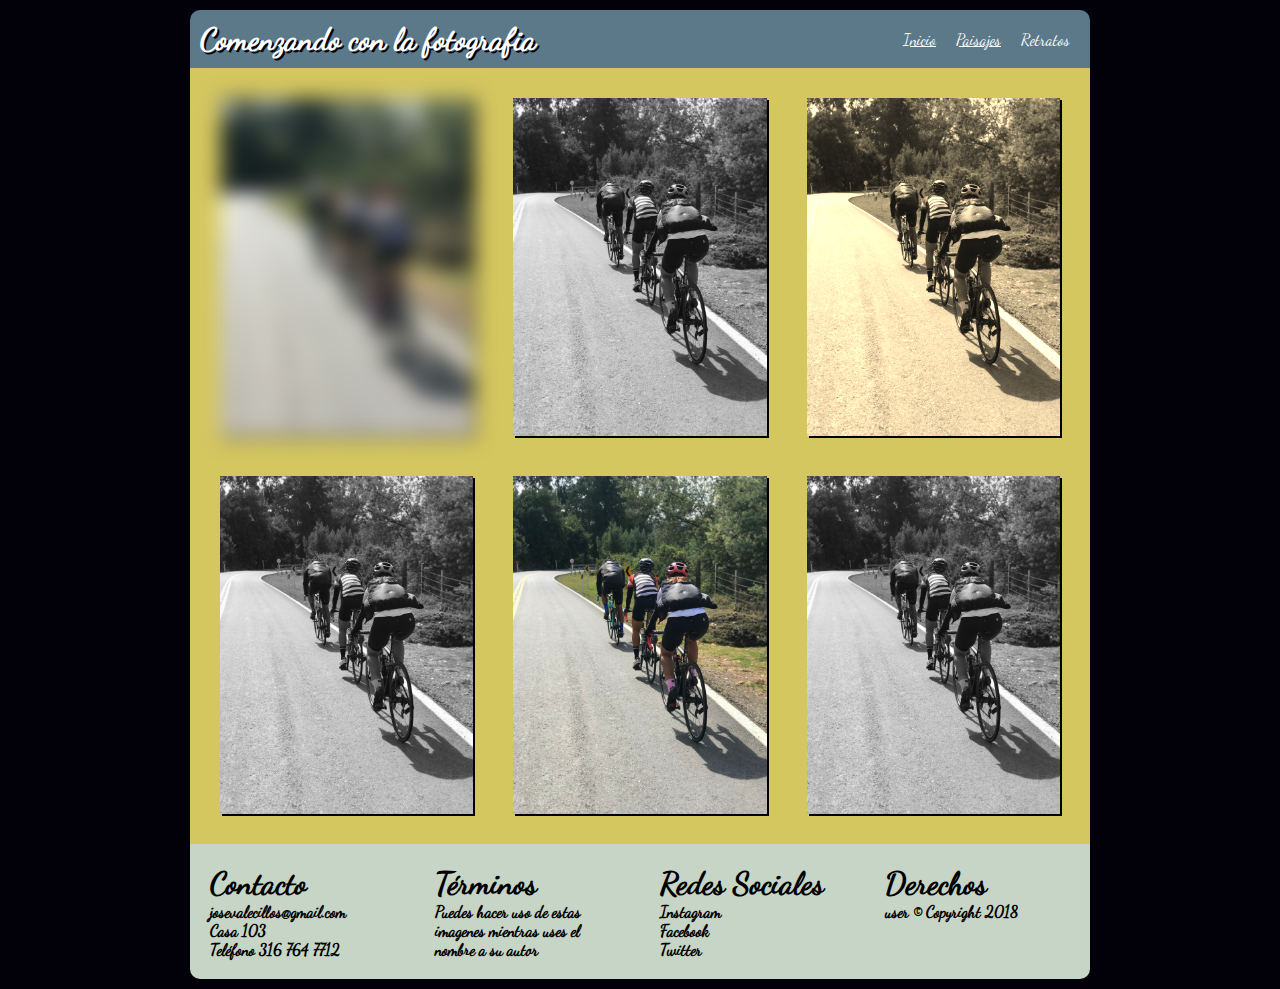
<file: retratos.html>
<!DOCTYPE html>
<html>

<head>
  <meta charset="UTF-8" />
  <title>Retratos</title>
  <link rel="stylesheet" href="css/estilos.css">
  <meta name="viewport" content="width=device-width, user-scalable=no">
</head>

<body>
  <div id="contenido">
    <header id="cabecera">
      <h1>Comenzando con la fotografia</h1>
      <nav>
        <ul>
          <li>
            <a href="index.html">Inicio</a>
          </li>
          <li>
            <a href="paisajes.html">Paisajes</a>
          </li>
          <li class="actual">Retratos</li>
        </ul>
      </nav>
    </header>
    <div id="fotos">
      <div class="ma">
        <div class="inter">
          <img src="media/bici3.jpg" alt="imagen de paisajes" class="blur">
        </div>
        <div class="inter">
          <img src="media/bici3.jpg" alt="imagen de paisajes" class="gris">
        </div>
        <div class="inter">
          <img src="media/bici3.jpg" alt="imagen de paisajes" class="sepia">
        </div>
      </div>
      <div class="mi">
        <div class="inter">
          <img src="media/bici3.jpg" alt="imagen retratos" class="gris">
        </div>
        <div class="inter">
          <img src="media/bici3.jpg" alt="imagen retratos">
        </div>
        <div class="inter">
          <img src="media/bici3.jpg" alt="imagen retratos" class="gris">
        </div>
      </div>
    </div>
    <footer>
      <div>
        <h1>Contacto</h1>
        <p>josevalecillos@gmail.com</p>
        <p>Casa 103</p>
        <p>Teléfono 316 764 7712</p>
      </div>
      <div>
        <h1>Términos</h1>
        <p>Puedes hacer uso de estas imagenes mientras uses el nombre a su autor</p>
      </div>
      <div>
        <h1>Redes Sociales</h1>
        <p>Instagram</p>
				<p>Facebook</p>
        <p>Twitter</p>
      </div>
      <div>
        <h1>Derechos</h1>
        <p>user &copy; Copyright 2018</p>
      </div>
    </footer>
  </div>
</body>
</html>
</file>
<file: css/estilos.css>
@font-face {
	font-family: "Dancing Script";
	src: url(../fonts/DancingScript-Regular.ttf) format("truetype");
}
.blur{
	-webkit-filter: blur(10px);
}
.gris{
	-webkit-filter: grayscale(100%);
}
.sepia{
	-webkit-filter: sepia(90%);
}
*{
	font-family: "Dancing Script";
	margin: 0;
	padding: 0;
}
body{
	background-color: #02010a;
	display: flex;
	justify-content: center;
}
header{
	background-color: #5b7989;
	color: #FFF;
	display: flex;
	border-radius: 10px 10px 0 0;
}
li{
	list-style: none;
}
li a{
	color: #FFF;
}
p{
	font-weight: bold;
}
ul{
	display: flex;
}
img{
	box-shadow: 2px 2px #02010a;
}
.actual{
	text-decoration: none;
}
header h1{
	text-shadow: 2px 2px #02010a;
	text-align: center;
}
footer{
	background: #C6d5c5;
	border-radius: 0 0 10px 10px;
}
#primera{
	background-color: #82c3a6;
	display: flex;
	justify-content: center;
	align-items: center;
}
#primera img{
	width: 90%;
	margin: 10px 0;
}
#segundas img{
	box-shadow: #82c3a6;
	max-width: 100%;
}
spam a{
	display: flex;
}
#contenido{
	animation: animationContenido 1s;
}
@-webkit-keyframes animationContenido{
	0%{
		margin-top: 150%;
	}60%{
		margin-top: -5%;
	}100%{
		margin-top: 0;
	}
}
@-webkit-keyframes animantionShadow{
	from{
		box-shadow: 2px 2px #02010a;
	}to{
		box-shadow:  2px 2px #82c3a6;
	}
}
.rotacion{
	transform: rotateZ(none);
	transition: rotatez, 1s;
}
.rotacion:hover{
	transform: rotateZ(10deg);
	animation: animantionShadow 1s;
	animation-fill-mode: forwards;
}
.translacion{
	transform: translate(0, 0);
	transition: traslate, 1s;
}
.translacion:hover{
	transform:  translate(20px, -5px);
	animation: animantionShadow 1s;
	animation-fill-mode: forwards;
}
spam{
	display: flex;
	flex-direction: column;
	align-items: center;
}
spam a{
	margin: 10px;
	justify-content: center;
	align-items: center;
}
#fotos div div img{
	width: 100%;
}
@media screen and (min-width:900px){
	#contenido{
		max-width: 900px;
	}
	header{
		justify-content: space-between;
		padding: 10px;
	}
	div{
		padding: 10px;
	}
	li{
		margin: 0 10px;
	}
	footer{
		display:flex;
		border-radius: 0 0 10px 10px
	}
	footer div{
		flex-basis: 0;
		flex-grow: 1;
		padding: 20px;
	}
	#segundas img{
		box-shadow: #82c3a6;
		max-width: 100%;
	}
	nav{
		perspective-origin: right;
		margin: auto 0;
	}
	.inter{
		flex-basis: 0;
		flex-grow: 1;
		margin: 0;
	}
	#fotos{
		display: flex;
		flex-direction: column;
		background-color: #d5c75f;
	}
	#fotos div{
			display: flex;
			align-items: center;
			justify-content: space-around;
			padding: 0;
	}
	#fotos div div{
		margin: 20px;
	}
	spam{
		justify-content: center;
	}
	#segundas{
		display: flex;
		justify-content: space-around;
		background-color: #d5c75f;
		border: solid 1px;
	}
}
 @media screen and (max-width:899px){
	#contenido{
		width: 100%;
	}
	header{
		width: 100%;
		flex-direction: column;
		align-items: center;
	}
	li{
		margin: 10px;
	}
	#img{
		padding: 10px;
	}
	spam{
		margin: 10px 10px 0 10px;
	}
	#segundas{
		display: flex;
		flex-direction: column;
		background-color: #d5c75f;
		border: solid 1px;
		padding-bottom: 10px;
	}
	header{
		padding-top: 10px;
	}
	footer div{
		margin: 10px;
	}
	footer{
		display: flex;
		flex-direction: column;
	}
	#fotos{
		display: flex;
		flex-direction: column;
		background-color: #d5c75f;
	}
	#fotos div{
		display: flex;
		flex-direction: column;
	}
	#fotos div div{
		padding: 0px;
		margin: 10px;
	}
}
</file>
